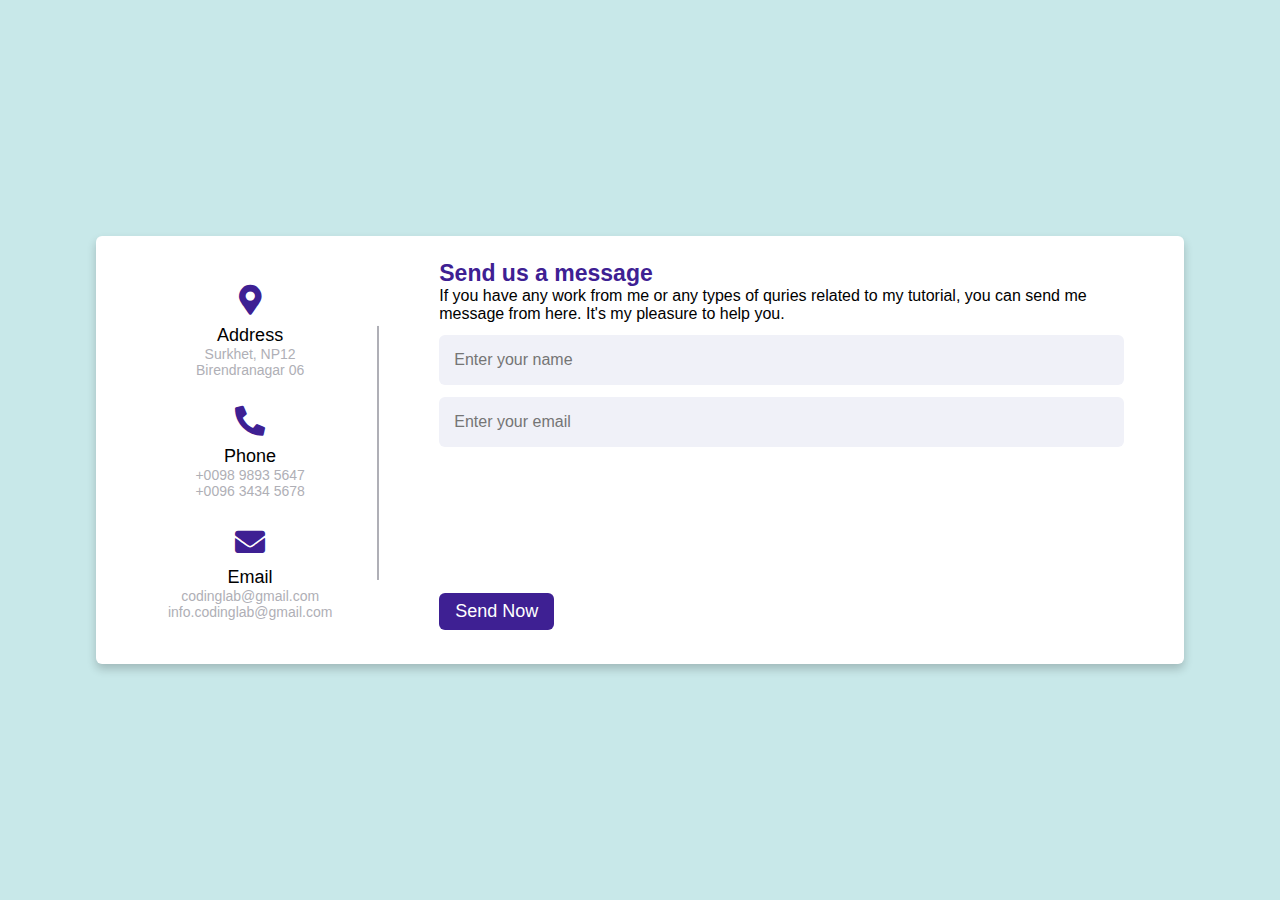
<file: sample.html>
<!DOCTYPE html>
<!-- Created By CodingLab - www.codinglabweb.com -->
<html lang="en" dir="ltr">
  <head>
    <meta charset="UTF-8">
    <title> Responsive Contact Us Form  | CodingLab </title>
    <link rel="stylesheet" href="sample.css">
    <!-- Fontawesome CDN Link -->
    <link rel="stylesheet" href="https://cdnjs.cloudflare.com/ajax/libs/font-awesome/5.15.2/css/all.min.css"/>
     <meta name="viewport" content="width=device-width, initial-scale=1.0">
   </head>
<body>
  <div class="container">
    <div class="content">
      <div class="left-side">
        <div class="address details">
          <i class="fas fa-map-marker-alt"></i>
          <div class="topic">Address</div>
          <div class="text-one">Surkhet, NP12</div>
          <div class="text-two">Birendranagar 06</div>
        </div>
        <div class="phone details">
          <i class="fas fa-phone-alt"></i>
          <div class="topic">Phone</div>
          <div class="text-one">+0098 9893 5647</div>
          <div class="text-two">+0096 3434 5678</div>
        </div>
        <div class="email details">
          <i class="fas fa-envelope"></i>
          <div class="topic">Email</div>
          <div class="text-one">codinglab@gmail.com</div>
          <div class="text-two">info.codinglab@gmail.com</div>
        </div>
      </div>
      <div class="right-side">
        <div class="topic-text">Send us a message</div>
        <p>If you have any work from me or any types of quries related to my tutorial, you can send me message from here. It's my pleasure to help you.</p>
      <form action="#">
        <div class="input-box">
          <input type="text" placeholder="Enter your name">
        </div>
        <div class="input-box">
          <input type="text" placeholder="Enter your email">
        </div>
        <div class="input-box message-box">
          
        </div>
        <div class="button">
          <input type="button" value="Send Now" >
        </div>
      </form>
    </div>
    </div>
  </div>
</body>
</html>
</file>
<file: sample.css>
*{
  margin: 0;
  padding: 0;
  box-sizing: border-box;
  font-family: "Poppins" , sans-serif;
}
body{
  min-height: 100vh;
  width: 100%;
  background: #c8e8e9;
  display: flex;
  align-items: center;
  justify-content: center;
}
.container{
  width: 85%;
  background: #fff;
  border-radius: 6px;
  padding: 20px 60px 30px 40px;
  box-shadow: 0 5px 10px rgba(0, 0, 0, 0.2);
}
.container .content{
  display: flex;
  align-items: center;
  justify-content: space-between;
}
.container .content .left-side{
  width: 25%;
  height: 100%;
  display: flex;
  flex-direction: column;
  align-items: center;
  justify-content: center;
  margin-top: 15px;
  position: relative;
}
.content .left-side::before{
  content: '';
  position: absolute;
  height: 70%;
  width: 2px;
  right: -15px;
  top: 50%;
  transform: translateY(-50%);
  background: #afafb6;
}
.content .left-side .details{
  margin: 14px;
  text-align: center;
}
.content .left-side .details i{
  font-size: 30px;
  color: #3e2093;
  margin-bottom: 10px;
}
.content .left-side .details .topic{
  font-size: 18px;
  font-weight: 500;
}
.content .left-side .details .text-one,
.content .left-side .details .text-two{
  font-size: 14px;
  color: #afafb6;
}
.container .content .right-side{
  width: 75%;
  margin-left: 75px;
}
.content .right-side .topic-text{
  font-size: 23px;
  font-weight: 600;
  color: #3e2093;
}
.right-side .input-box{
  height: 50px;
  width: 100%;
  margin: 12px 0;
}
.right-side .input-box input,
.right-side .input-box textarea{
  height: 100%;
  width: 100%;
  border: none;
  outline: none;
  font-size: 16px;
  background: #F0F1F8;
  border-radius: 6px;
  padding: 0 15px;
  resize: none;
}
.right-side .message-box{
  min-height: 110px;
}
.right-side .input-box textarea{
  padding-top: 6px;
}
.right-side .button{
  display: inline-block;
  margin-top: 12px;
}
.right-side .button input[type="button"]{
  color: #fff;
  font-size: 18px;
  outline: none;
  border: none;
  padding: 8px 16px;
  border-radius: 6px;
  background: #3e2093;
  cursor: pointer;
  transition: all 0.3s ease;
}
.button input[type="button"]:hover{
  background: #5029bc;
}
@media (max-width: 950px) {
  .container{
    width: 90%;
    padding: 30px 40px 40px 35px ;
  }
  .container .content .right-side{
   width: 75%;
   margin-left: 55px;
}
}
@media (max-width: 820px) {
  .container{
    margin: 40px 0;
    height: 100%;
  }
  .container .content{
    flex-direction: column-reverse;
  }
 .container .content .left-side{
   width: 100%;
   flex-direction: row;
   margin-top: 40px;
   justify-content: center;
   flex-wrap: wrap;
 }
 .container .content .left-side::before{
   display: none;
 }
 .container .content .right-side{
   width: 100%;
   margin-left: 0;
 }
}
</file>
